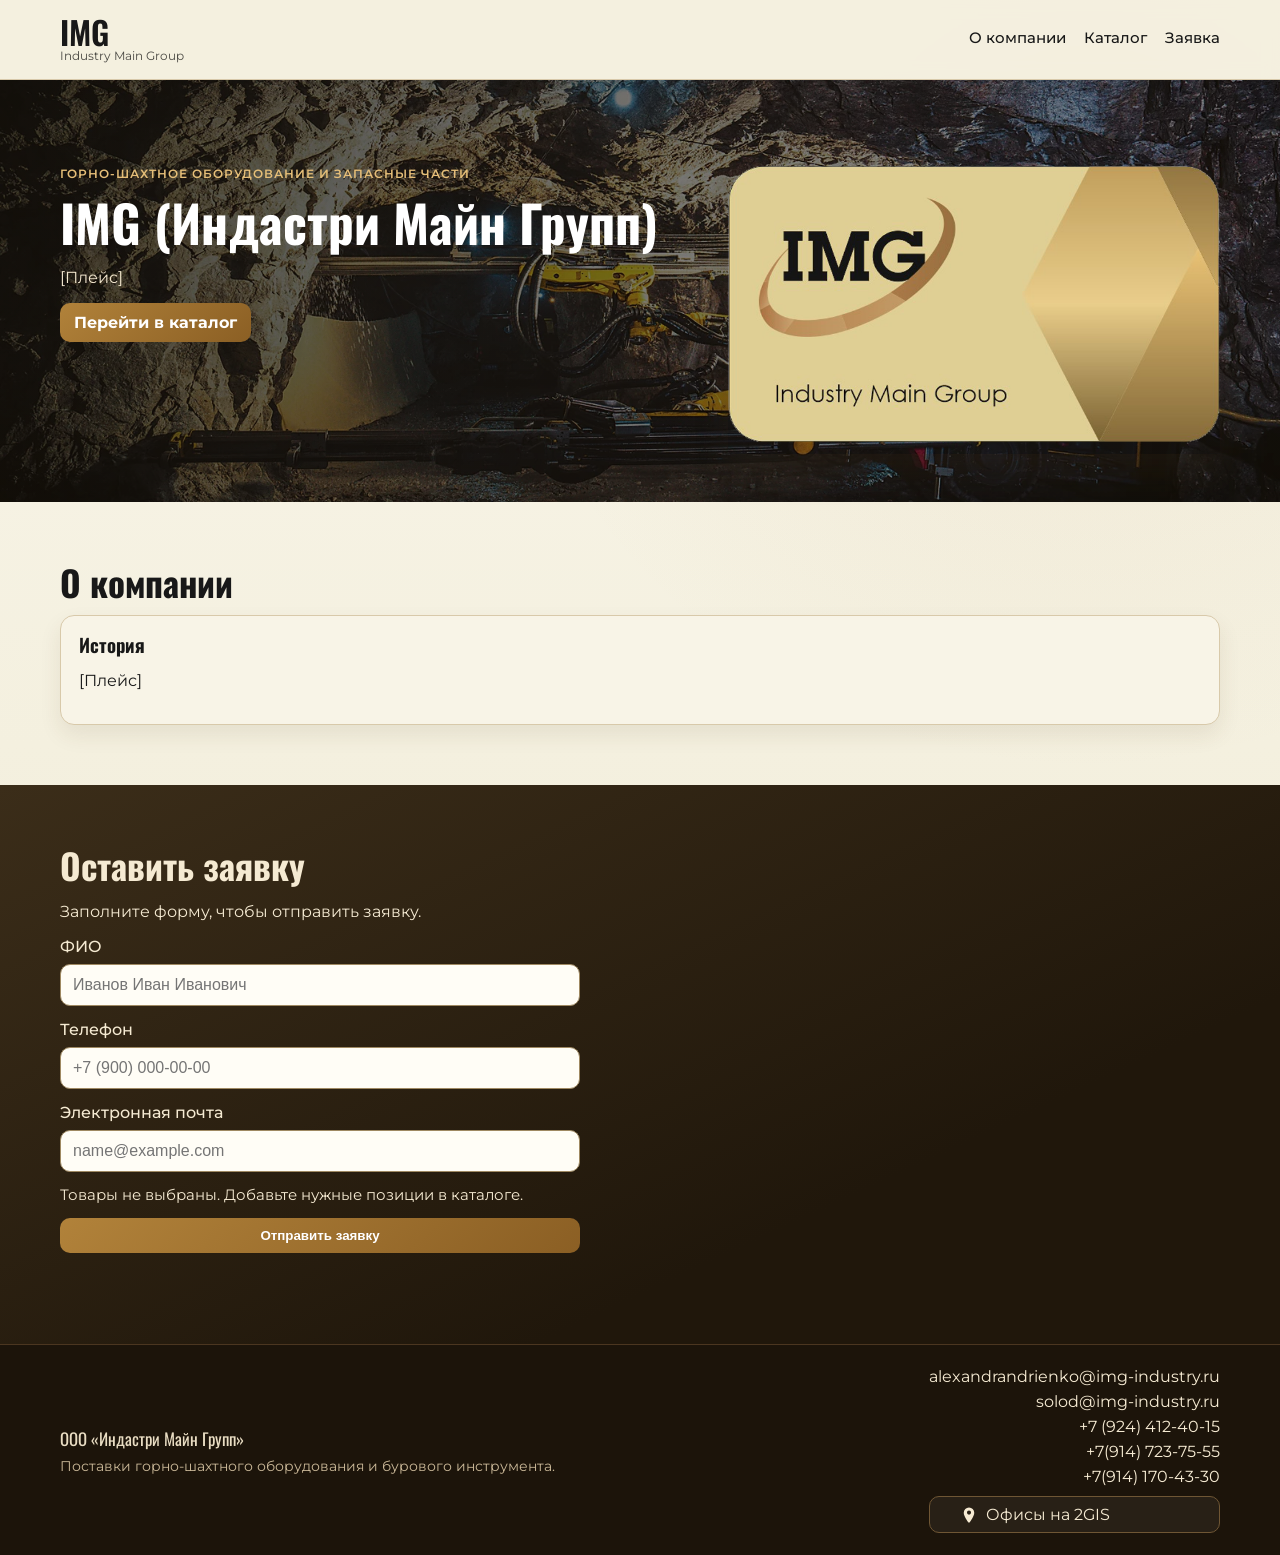
<file: index.html>
﻿<!DOCTYPE html>
<html lang="ru">
<head>
  <meta charset="UTF-8">
  <meta name="viewport" content="width=device-width, initial-scale=1.0">
  <title>Industry Main Group</title>
  <link rel="preconnect" href="https://fonts.googleapis.com">
  <link rel="preconnect" href="https://fonts.gstatic.com" crossorigin>
  <link href="https://fonts.googleapis.com/css2?family=Montserrat:wght@400;500;600;700&family=Oswald:wght@400;500;600&display=swap" rel="stylesheet">
  <link rel="stylesheet" href="css.css">
  <script defer src="script.js"></script>
</head>
<body>
  <header class="site-header">
    <div class="container header-inner">
      <a class="logo" href="#hero" aria-label="IMG Главная">
        <span class="logo-main">IMG</span>
        <span class="logo-sub">Industry Main Group</span>
      </a>
      <nav class="main-nav" aria-label="Основная навигация">
        <a href="#about">О компании</a>
        <a href="catalog.html">Каталог</a>
        <a href="#request">Заявка</a>
      </nav>
    </div>
  </header>

  <main>
    <section id="hero" class="hero">
      <div class="container hero-grid">
        <div>
          <p class="eyebrow">Горно-шахтное оборудование и запасные части</p>
          <h1>IMG (Индастри Майн Групп)</h1>
          <p class="hero-text">
            [Плейс]
          </p>
          <a class="btn btn-primary" href="catalog.html">Перейти в каталог</a>
        </div>
        <img class="hero-card" src="img/prom_card.png" alt="Промо-карточка оборудования IMG">
      </div>
    </section>

    <section id="about" class="section">
      <div class="container">
        <h2>О компании</h2>
          <article class="panel">
            <h3>История</h3>
            <p>[Плейс]</p>
          </article>
      </div>
    </section>

    <section id="request" class="section section-dark">
      <div class="container">
        <h2>Оставить заявку</h2>
        <p>
          Заполните форму, чтобы отправить заявку.
        </p>
        
        <form id="requestForm" class="request-form" enctype="multipart/form-data" method="post" onsubmit="return submitForm(event)" action="mail.php" novalidate>
          <label>
            ФИО
            <input id="fullName" name="fullName" type="text" placeholder="Иванов Иван Иванович" required>
          </label>
          <label>
            Телефон
            <input id="phone" name="phone" type="tel" placeholder="+7 (900) 000-00-00" required>
          </label>
          <label>
            Электронная почта
            <input id="email" name="email" type="email" placeholder="name@example.com" required>
          </label>
          <input id="selectedProducts" name="selectedProducts" type="hidden" value="">
          <p id="selectedProductsInfo" class="status" aria-live="polite"></p>
          <button class="btn btn-primary" type="submit">Отправить заявку</button>
          <p id="formStatus" class="status" aria-live="polite"></p>
        </form>
      </div>
    </section>
  </main>

  <footer class="site-footer">
    <div class="container footer-inner">
      <div>
        <p class="footer-brand">ООО «Индастри Майн Групп»</p>
        <p class="footer-copy">Поставки горно-шахтного оборудования и бурового инструмента.</p>
      </div>
      <div class="footer-contacts">
        <a href="mailto:alexandrandrienko@img-industry.ru">alexandrandrienko@img-industry.ru</a>
        <a href="mailto:solod@img-industry.ru">solod@img-industry.ru</a>
        <a href="tel:+79244124015">+7 (924) 412-40-15</a>
        <a href="tel:+79147237555">+7(914) 723-75-55</a>
        <a href="tel:+79141704330">+7(914) 170-43-30</a>
        <a
          class="map-link"
          href="https://2gis.ru/vladivostok/search/%D0%98%D0%BD%D0%B4%D0%B0%D1%81%D1%82%D1%80%D0%B8%20%D0%9C%D0%B0%D0%B9%D0%BD%20%D0%93%D1%80%D1%83%D0%BF%D0%BF"
          target="_blank"
          rel="noopener noreferrer"
          aria-label="Открыть офисы компании в 2GIS"
        >
          <svg viewBox="0 0 24 24" aria-hidden="true" focusable="false">
            <path d="M12 2a7 7 0 0 0-7 7c0 4.74 5.28 11.64 6.01 12.58a1.24 1.24 0 0 0 1.98 0C13.72 20.64 19 13.74 19 9a7 7 0 0 0-7-7Zm0 9.5A2.5 2.5 0 1 1 12 6a2.5 2.5 0 0 1 0 5.5Z"/>
          </svg>
          <span>Офисы на 2GIS</span>
        </a>
      </div>
    </div>
  </footer>
</body>
</html>
</file>
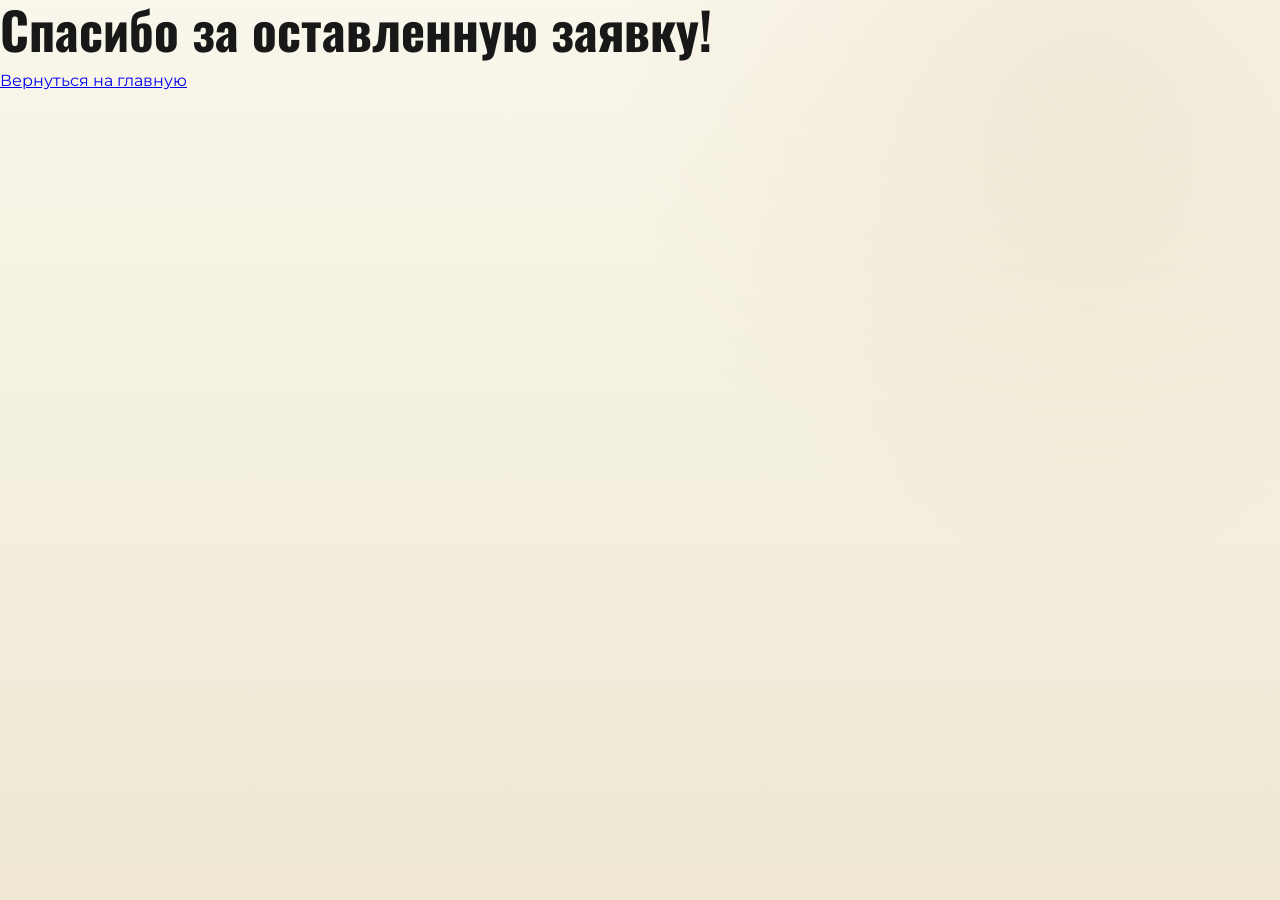
<file: complete.html>
<!DOCTYPE html>
<html lang="ru">
<head>
    <meta charset="UTF-8">
    <meta name="viewport" content="width=device-width, initial-scale=1.0">
    <link rel="stylesheet" href="css.css">
    <title>Document</title>
    <link rel="preconnect" href="https://fonts.googleapis.com">
    <link rel="preconnect" href="https://fonts.gstatic.com" crossorigin>
    <link href="https://fonts.googleapis.com/css2?family=Montserrat:wght@400;500;600;700&family=Oswald:wght@400;500;600&display=swap" rel="stylesheet">
</head>
<body>
    <H1>Спасибо за оставленную заявку!</H1>
    <a href="/index.html">Вернуться на главную</a>
</body>
</html>
</file>
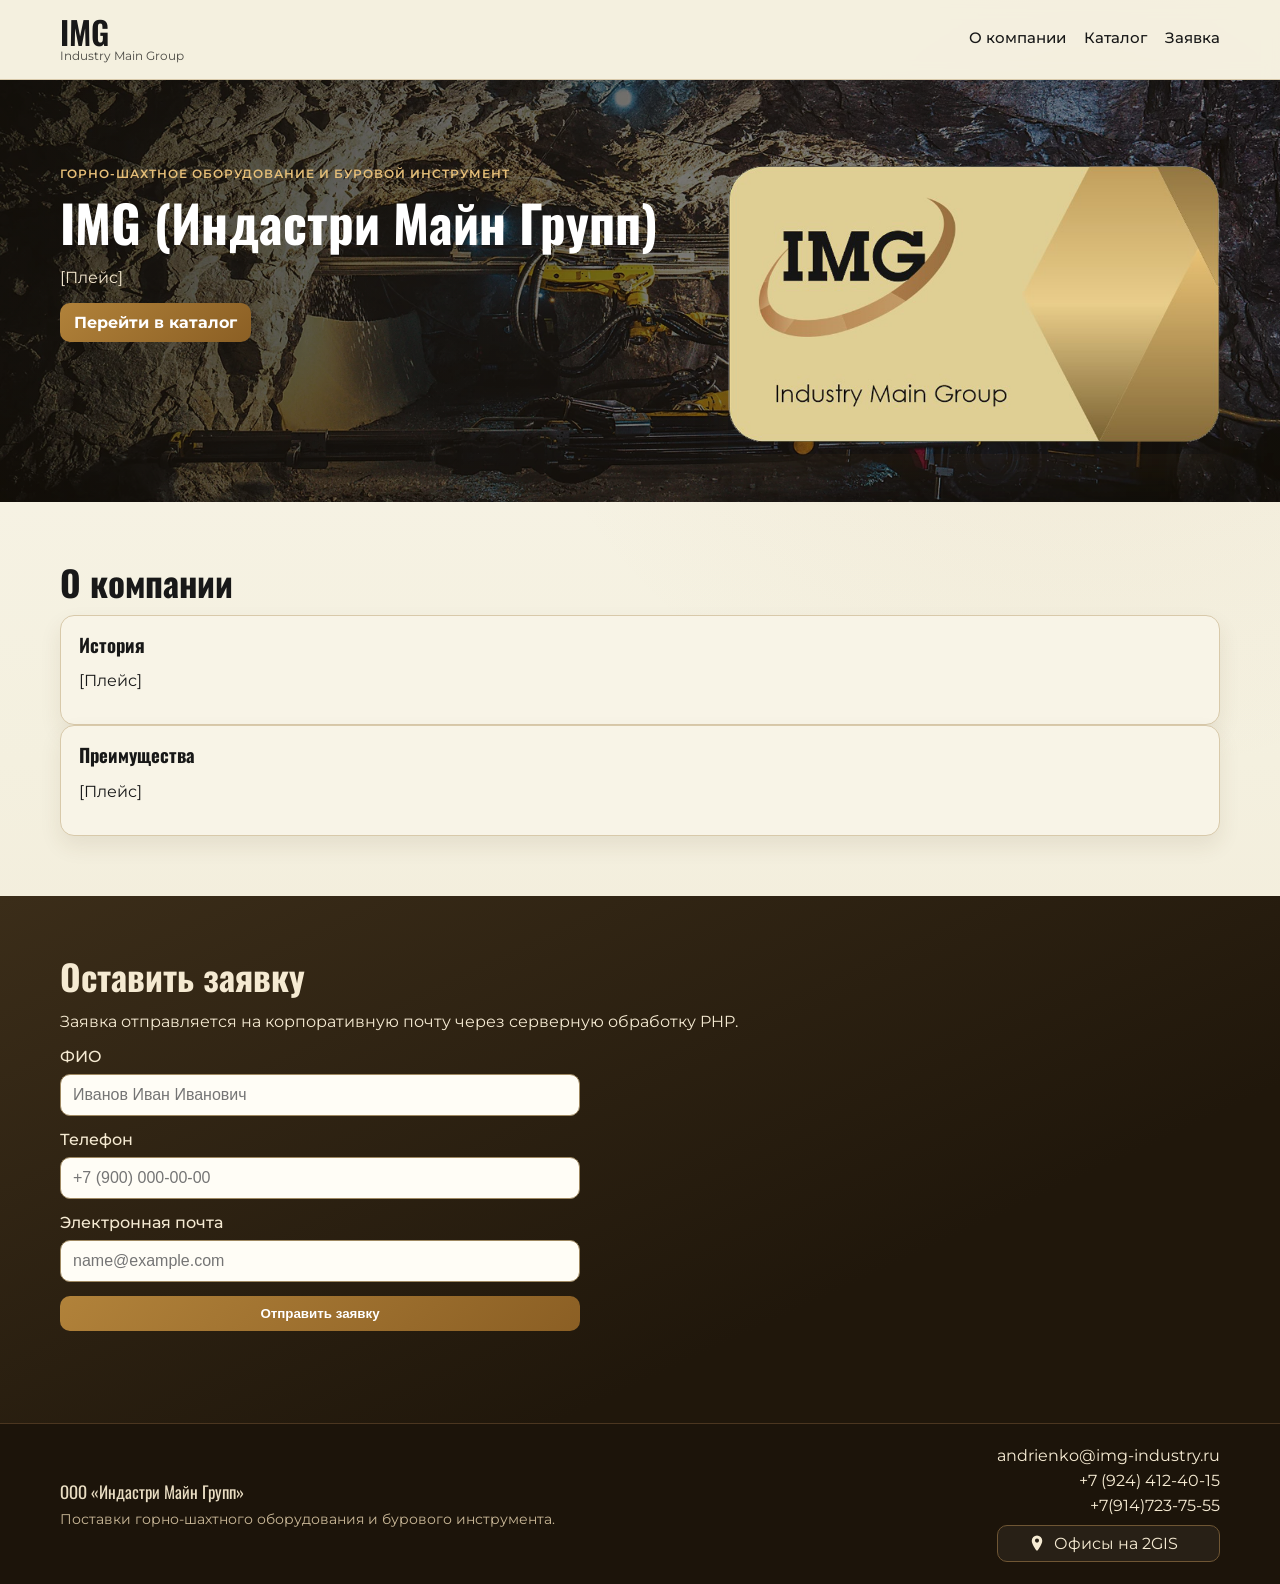
<file: main.html>
﻿<!DOCTYPE html>
<html lang="ru">
<head>
  <meta charset="UTF-8">
  <meta name="viewport" content="width=device-width, initial-scale=1.0">
  <title>Industry Main Group</title>
  <link rel="preconnect" href="https://fonts.googleapis.com">
  <link rel="preconnect" href="https://fonts.gstatic.com" crossorigin>
  <link href="https://fonts.googleapis.com/css2?family=Montserrat:wght@400;500;600;700&family=Oswald:wght@400;500;600&display=swap" rel="stylesheet">
  <link rel="stylesheet" href="css.css">
  <script defer src="script.js"></script>
</head>
<body>
  <header class="site-header">
    <div class="container header-inner">
      <a class="logo" href="#hero" aria-label="IMG Главная">
        <span class="logo-main">IMG</span>
        <span class="logo-sub">Industry Main Group</span>
      </a>
      <nav class="main-nav" aria-label="Основная навигация">
        <a href="#about">О компании</a>
        <a href="catalog.html">Каталог</a>
        <a href="#request">Заявка</a>
      </nav>
    </div>
  </header>

  <main>
    <section id="hero" class="hero">
      <div class="container hero-grid">
        <div>
          <p class="eyebrow">Горно-шахтное оборудование и буровой инструмент</p>
          <h1>IMG (Индастри Майн Групп)</h1>
          <p class="hero-text">
            [Плейс]
          </p>
          <a class="btn btn-primary" href="catalog.html">Перейти в каталог</a>
        </div>
        <img class="hero-card" src="img/prom_card.png" alt="Промо-карточка оборудования IMG">
      </div>
    </section>

    <section id="about" class="section">
      <div class="container">
        <h2>О компании</h2>
        <div class="about-grid">
          <article class="panel">
            <h3>История</h3>
            <p>[Плейс]</p>
          </article>
          <article class="panel">
            <h3>Преимущества</h3>
            <p>[Плейс]</p>
          </article>
        </div>
      </div>
    </section>

    <section id="request" class="section section-dark">
      <div class="container">
        <h2>Оставить заявку</h2>
        <p>
          Заявка отправляется на корпоративную почту через серверную обработку PHP.
        </p>
        <form id="requestForm" class="request-form" novalidate>
          <label>
            ФИО
            <input id="fullName" name="fullName" type="text" placeholder="Иванов Иван Иванович" required>
          </label>
          <label>
            Телефон
            <input id="phone" name="phone" type="tel" placeholder="+7 (900) 000-00-00" required>
          </label>
          <label>
            Электронная почта
            <input id="email" name="email" type="email" placeholder="name@example.com" required>
          </label>
          <button class="btn btn-primary" type="submit">Отправить заявку</button>
          <p id="formStatus" class="status" aria-live="polite"></p>
        </form>
      </div>
    </section>
  </main>

  <footer class="site-footer">
    <div class="container footer-inner">
      <div>
        <p class="footer-brand">ООО «Индастри Майн Групп»</p>
        <p class="footer-copy">Поставки горно-шахтного оборудования и бурового инструмента.</p>
      </div>
      <div class="footer-contacts">
        <a href="mailto:andrienko@img-industry.ru">andrienko@img-industry.ru</a>
        <a href="tel:+79244124015">+7 (924) 412-40-15</a>
        <a href="tel:+79147237555">+7(914)723-75-55</a>
        <a
          class="map-link"
          href="https://2gis.ru/vladivostok/search/%D0%98%D0%BD%D0%B4%D0%B0%D1%81%D1%82%D1%80%D0%B8%20%D0%9C%D0%B0%D0%B9%D0%BD%20%D0%93%D1%80%D1%83%D0%BF%D0%BF"
          target="_blank"
          rel="noopener noreferrer"
          aria-label="Открыть офисы компании в 2GIS"
        >
          <svg viewBox="0 0 24 24" aria-hidden="true" focusable="false">
            <path d="M12 2a7 7 0 0 0-7 7c0 4.74 5.28 11.64 6.01 12.58a1.24 1.24 0 0 0 1.98 0C13.72 20.64 19 13.74 19 9a7 7 0 0 0-7-7Zm0 9.5A2.5 2.5 0 1 1 12 6a2.5 2.5 0 0 1 0 5.5Z"/>
          </svg>
          <span>Офисы на 2GIS</span>
        </a>
      </div>
    </div>
  </footer>

</body>
</html>
</file>
<file: css.css>
﻿:root {
  --bg: #f4f0df;
  --bg-soft: #f8f4e7;
  --ink: #181818;
  --ink-soft: #4b4a44;
  --gold: #b1823a;
  --gold-deep: #8b5f24;
  --line: #d8c9aa;
  --shadow: rgba(74, 54, 26, 0.18);
}

* {
  box-sizing: border-box;
}

body {
  margin: 0;
  font-family: Montserrat, sans-serif;
  color: var(--ink);
  display: flex;
  flex-direction: column;
  min-height: 100vh;
  background:
    radial-gradient(circle at 85% 10%, rgba(177, 130, 58, 0.1) 0%, transparent 35%),
    linear-gradient(180deg, #f9f6eb 0%, var(--bg) 48%, #efe7d4 100%);
}

.container {
  width: min(1160px, 92%);
  margin: 0 auto;
}

.site-header {
  position: sticky;
  top: 0;
  z-index: 20;
  backdrop-filter: blur(8px);
  background: rgba(244, 240, 223, 0.95);
  border-bottom: 1px solid var(--line);
}

.header-inner {
  display: flex;
  align-items: center;
  justify-content: space-between;
  gap: 24px;
  padding: 16px 0;
}

.logo {
  text-decoration: none;
  color: inherit;
  display: flex;
  flex-direction: column;
}

main {
  flex: 1;
}

.logo-main {
  font-family: Oswald, sans-serif;
  font-size: 2rem;
  font-weight: 600;
  line-height: 1;
}

.logo-sub {
  font-size: 0.75rem;
  color: var(--ink-soft);
}

.main-nav {
  display: flex;
  gap: 18px;
  flex-wrap: wrap;
}

.main-nav a {
  color: var(--ink);
  text-decoration: none;
  font-size: 0.95rem;
  font-weight: 500;
  padding-bottom: 2px;
  border-bottom: 2px solid transparent;
  transition: border-color 0.2s;
}

.main-nav a:hover {
  border-color: var(--gold);
}

.hero {
  padding: 74px 0 48px;
  background:
    linear-gradient(100deg, rgba(18, 14, 9, 0.72), rgba(18, 14, 9, 0.38)),
    url("img/bg.webp") center / cover no-repeat;
}

.hero h1 {
  color: #fff;
}

.hero .hero-text {
  color: #f3e7cf;
}

.hero .eyebrow {
  color: #e5be78;
}

.hero-grid {
  display: grid;
  grid-template-columns: 1.3fr 1fr;
  gap: 28px;
  align-items: start;
}

.eyebrow {
  text-transform: uppercase;
  letter-spacing: 0.08em;
  color: var(--gold-deep);
  font-weight: 600;
  font-size: 0.76rem;
}

h1, h2, h3 {
  font-family: Oswald, sans-serif;
  margin: 0 0 12px;
  line-height: 1.15;
}

h1 {
  font-size: clamp(2rem, 4vw, 3.2rem);
}

h2 {
  font-size: clamp(1.5rem, 3vw, 2.2rem);
}

.hero-text {
  color: var(--ink-soft);
  max-width: 60ch;
}

.hero-card {
  width: 100%;
  max-width: 520px;
  height: auto;
  display: block;
  align-self: start;
  justify-self: end;
  box-shadow: 0 18px 32px var(--shadow);
}

.section {
  padding: 60px 0;
}

.section-accent {
  background: rgba(255, 255, 255, 0.54);
  border-top: 1px solid var(--line);
  border-bottom: 1px solid var(--line);
}

.section-dark {
  background: linear-gradient(155deg, #3b2d19, #20170b 70%);
  color: #f5ead2;
}

.section-dark .status {
  color: #f5ead2;
}

.panel {
  background: var(--bg-soft);
  border: 1px solid var(--line);
  border-radius: 14px;
  padding: 18px;
  box-shadow: 0 10px 22px rgba(74, 54, 26, 0.09);
}

.section-head {
  margin-bottom: 16px;
}

.category-filter {
  display: flex;
  gap: 10px;
  flex-wrap: wrap;
  margin-bottom: 22px;
}

.engine-sort {
  display: flex;
  align-items: center;
  gap: 10px;
  margin: -8px 0 22px;
}

.engine-sort[hidden] {
  display: none !important;
}

.engine-sort label {
  font-size: 0.92rem;
  color: var(--ink-soft);
}

.engine-sort select {
  border: 1px solid var(--line);
  background: #fff;
  color: var(--ink);
  border-radius: 10px;
  padding: 8px 12px;
  font-weight: 500;
}

.filter-btn {
  border: 1px solid var(--line);
  background: #fff;
  color: var(--ink);
  border-radius: 999px;
  padding: 8px 15px;
  cursor: pointer;
  font-weight: 600;
}

.filter-btn.active,
.filter-btn:hover {
  border-color: var(--gold);
  background: #f4ead6;
}

.catalog-grid {
  display: grid;
  grid-template-columns: repeat(3, minmax(0, 1fr));
  gap: 18px;
}

.product-card {
  background: #fff;
  border-radius: 14px;
  overflow: hidden;
  border: 1px solid var(--line);
  box-shadow: 0 10px 20px rgba(74, 54, 26, 0.1);
  display: flex;
  flex-direction: column;
}

.product-card img {
  width: 100%;
  height: 170px;
  object-fit: cover;
  background: #efe6d2;
}

.card-body {
  padding: 14px;
  display: flex;
  flex-direction: column;
  gap: 10px;
  height: 100%;
}

.card-category {
  font-size: 0.8rem;
  color: var(--gold-deep);
  text-transform: uppercase;
  letter-spacing: 0.06em;
}

.card-title {
  font-size: 1.02rem;
  margin: 0;
}

.card-desc {
  font-size: 0.9rem;
  color: var(--ink-soft);
  margin: 0;
  flex-grow: 1;
}

.card-price {
  margin: 0;
  font-weight: 700;
}

.btn {
  border: none;
  border-radius: 10px;
  padding: 10px 14px;
  cursor: pointer;
  text-decoration: none;
  display: inline-flex;
  align-items: center;
  justify-content: center;
  font-weight: 700;
}

.btn-primary {
  background: linear-gradient(140deg, var(--gold), var(--gold-deep));
  color: #fff;
}

.btn-primary:hover {
  filter: brightness(1.07);
}

.btn-select {
  background: transparent;
  color: var(--ink);
  border: 1px solid var(--line);
}

.btn-select:hover {
  background: #f4ead6;
  border-color: var(--gold);
}

.btn-select.is-selected {
  background: var(--gold-deep);
  color: #fff;
  border-color: var(--gold-deep);
}

.file-input-wrap {
  margin-top: 12px;
  display: inline-flex;
  gap: 8px;
  align-items: center;
  border: 1px solid var(--line);
  background: #fff;
  border-radius: 10px;
  padding: 10px 12px;
}

.file-input-wrap input {
  max-width: 230px;
}

.import-panel {
  display: flex;
  flex-direction: column;
  gap: 12px;
}

.request-form {
  display: grid;
  gap: 14px;
  max-width: 520px;
}

.request-form label {
  display: grid;
  gap: 8px;
  font-weight: 500;
}

.request-form input {
  border-radius: 10px;
  border: 1px solid #9f8962;
  background: #fffdf6;
  padding: 11px 12px;
  font-size: 1rem;
}

.card-actions {
  display: grid;
  gap: 8px;
}

.status {
  margin: 0;
  min-height: 1.2em;
  font-size: 0.93rem;
  color: var(--ink-soft);
}

.status.error {
  color: #b52121;
}

.status.success {
  color: #187546;
}

.modal {
  position: fixed;
  inset: 0;
  background: rgba(20, 17, 11, 0.68);
  display: none;
  align-items: center;
  justify-content: center;
  padding: 20px;
  z-index: 30;
}

.modal.open {
  display: flex;
}

.modal-content {
  background: #fff;
  max-width: 680px;
  width: 100%;
  border-radius: 16px;
  padding: 22px;
  position: relative;
  max-height: 90vh;
  overflow: auto;
}

.modal-content img {
  width: 100%;
  max-height: 280px;
  object-fit: cover;
  border-radius: 10px;
  margin-bottom: 10px;
}

.modal-close {
  position: absolute;
  top: 8px;
  right: 10px;
  border: none;
  background: none;
  font-size: 1.8rem;
  cursor: pointer;
}

.modal-category {
  color: var(--gold-deep);
  font-weight: 600;
}

.spec-list {
  padding-left: 18px;
}

.modal-price {
  font-size: 1.1rem;
  font-weight: 700;
}

.site-footer {
  background: #1c140a;
  color: #e9ddc3;
  border-top: 1px solid #4b3620;
  bottom: 0;
}

.footer-inner {
  display: flex;
  align-items: center;
  justify-content: space-between;
  gap: 16px;
  padding: 22px 0;
}

.footer-brand {
  margin: 0 0 6px;
  font-family: Oswald, sans-serif;
  font-size: 1.05rem;
}

.footer-copy {
  margin: 0;
  color: #cab898;
  font-size: 0.9rem;
}

.footer-contacts {
  display: flex;
  flex-direction: column;
  gap: 6px;
  text-align: right;
}

.footer-contacts a {
  color: #f6ebd3;
  text-decoration: none;
}

.footer-contacts a:hover {
  color: #fff;
}

.map-link {
  margin-top: 4px;
  display: inline-flex;
  align-items: center;
  gap: 8px;
  padding: 8px 30px;
  border: 1px solid #6f5634;
  border-radius: 10px;
  background: rgba(255, 255, 255, 0.05);
}

.map-link svg {
  width: 18px;
  height: 18px;
  fill: #f6ebd3;
  flex-shrink: 0;
}

.map-link:hover {
  background: rgba(255, 255, 255, 0.12);
}

@media (max-width: 980px) {
  .hero-grid,
  .catalog-grid {
    grid-template-columns: repeat(2, minmax(0, 1fr));
  }

  .hero-card {
    justify-self: center;
    max-width: 460px;
  }
}

@media (max-width: 720px) {
  .header-inner,
  .hero-grid,
  .about-grid,
  .catalog-grid {
    grid-template-columns: 1fr;
    display: grid;
  }

  .header-inner {
    gap: 14px;
  }

  .main-nav {
    gap: 12px;
  }

  .engine-sort {
    flex-direction: column;
    align-items: flex-start;
  }

  .hero {
    padding-top: 36px;
  }

  .hero-card {
    max-width: 100%;
    border-radius: 14px;
  }

  .footer-inner {
    align-items: flex-start;
    flex-direction: column;
  }

  .footer-contacts {
    text-align: left;
  }
}
</file>
